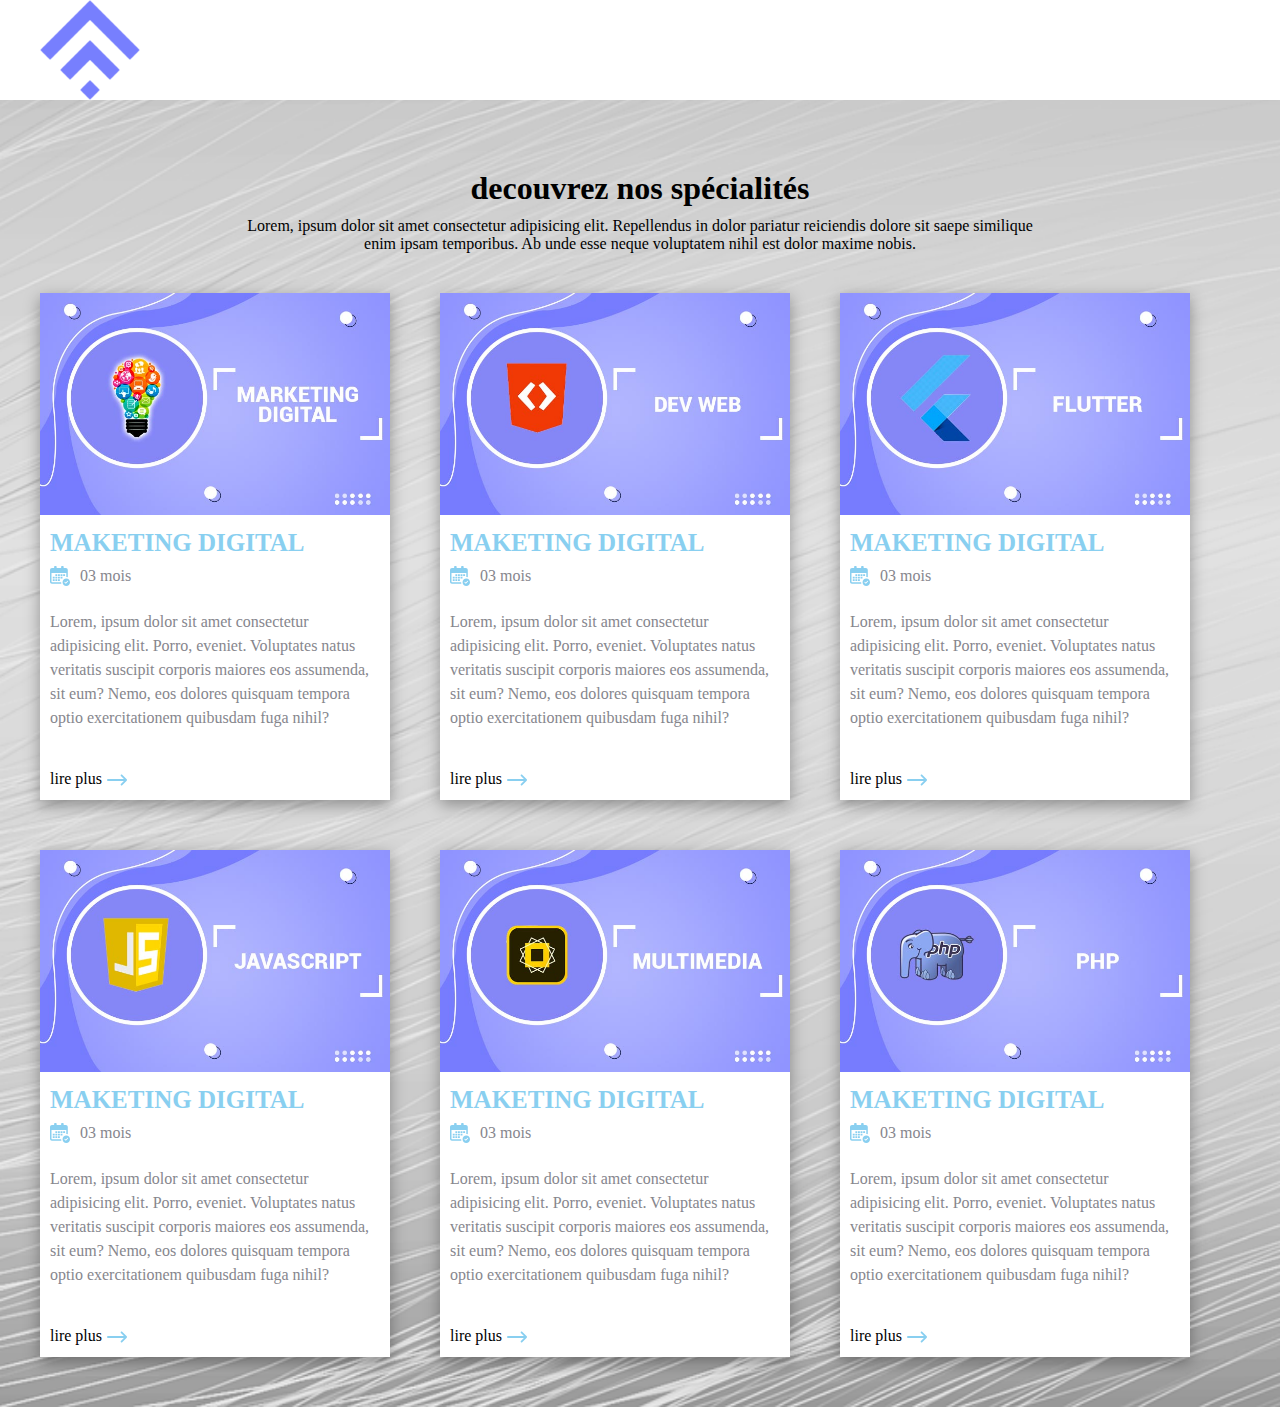
<file: specialite/index.html>
<!DOCTYPE html>
<html lang="en">
<head>
    <meta charset="UTF-8">
    <meta http-equiv="X-UA-Compatible" content="IE=edge">
    <meta name="viewport" content="width=device-width, initial-scale=1.0">
    <title>Spécialité</title>
    <link rel="stylesheet" href="style.css">
</head>
<body>

  <div class="nav-bar">
  <div class="container">
    <a href="../index.html">
      <img src="../specialite/resources/images/logo-nan.png" alt="">
    </a>
  </div>
  </div>
    <div id="specialites" class="section-specialite">
        <div class="container">
          <div class="card-specialite">
            <div class="specialite">
              <h1 class="title-specialite">decouvrez nos spécialités</h1>
              <p>
                Lorem, ipsum dolor sit amet consectetur adipisicing elit.
                Repellendus in dolor pariatur reiciendis dolore sit saepe
                similique enim ipsam temporibus. Ab unde esse neque voluptatem
                nihil est dolor maxime nobis.
              </p>
            </div>
            <div class="big-card wrapper">
              <div class="bloc-specialite">
                <div class="img-special">
                  <img
                    src="resources/images/Marketign-digital.jpeg"
                    alt=""
                  />
                </div>
                <div class="text-specialite">
                  <h1>maketing digital</h1>
                  <div class="time">
                    <img src="resources/SVG/calendar.svg" alt="" />
                    <span>03 mois</span>
                  </div>

                  <p>
                    Lorem, ipsum dolor sit amet consectetur adipisicing elit.
                    Porro, eveniet. Voluptates natus veritatis suscipit corporis
                    maiores eos assumenda, sit eum? Nemo, eos dolores quisquam
                    tempora optio exercitationem quibusdam fuga nihil?
                  </p>
                  <div class="liens">
                    <nuxt-link to="">lire plus</nuxt-link>
                    <img src="resources/SVG/right-arrow.svg" alt="" />
                  </div>
                </div>
              </div>
              <div class="bloc-specialite">
                <div class="img-special">
                  <img
                    src="resources/images/DEV-WEB.jpeg"
                    alt=""
                  />
                </div>
                <div class="text-specialite">
                  <h1>maketing digital</h1>
                  <div class="time">
                    <img src="resources/SVG/calendar.svg" alt="" />
                    <span>03 mois</span>
                  </div>

                  <p>
                    Lorem, ipsum dolor sit amet consectetur adipisicing elit.
                    Porro, eveniet. Voluptates natus veritatis suscipit corporis
                    maiores eos assumenda, sit eum? Nemo, eos dolores quisquam
                    tempora optio exercitationem quibusdam fuga nihil?
                  </p>
                  <div class="liens">
                    <nuxt-link to="">lire plus</nuxt-link>
                    <img src="resources/SVG/right-arrow.svg" alt="" />
                  </div>
                </div>
              </div>
              <div class="bloc-specialite">
                <div class="img-special">
                  <img
                    src="resources/images/flutter.jpeg"
                    alt=""
                  />
                </div>
                <div class="text-specialite">
                  <h1>maketing digital</h1>
                  <div class="time">
                    <img src="resources/SVG/calendar.svg" alt="" />
                    <span>03 mois</span>
                  </div>

                  <p>
                    Lorem, ipsum dolor sit amet consectetur adipisicing elit.
                    Porro, eveniet. Voluptates natus veritatis suscipit corporis
                    maiores eos assumenda, sit eum? Nemo, eos dolores quisquam
                    tempora optio exercitationem quibusdam fuga nihil?
                  </p>
                  <div class="liens">
                    <nuxt-link to="">lire plus</nuxt-link>
                    <img src="resources/SVG/right-arrow.svg" alt="" />
                  </div>
                </div>
              </div>
              <div class="bloc-specialite">
                <div class="img-special">
                  <img
                    src="resources/images/JS.jpeg"
                    alt=""
                  />
                </div>
                <div class="text-specialite">
                  <h1>maketing digital</h1>
                  <div class="time">
                    <img src="resources/SVG/calendar.svg" alt="" />
                    <span>03 mois</span>
                  </div>

                  <p>
                    Lorem, ipsum dolor sit amet consectetur adipisicing elit.
                    Porro, eveniet. Voluptates natus veritatis suscipit corporis
                    maiores eos assumenda, sit eum? Nemo, eos dolores quisquam
                    tempora optio exercitationem quibusdam fuga nihil?
                  </p>
                  <div class="liens">
                    <nuxt-link to="">lire plus</nuxt-link>
                    <img src="resources/SVG/right-arrow.svg" alt="" />
                  </div>
                </div>
              </div>
              <div class="bloc-specialite">
                <div class="img-special">
                  <img
                    src="resources/images/MULTIMEDIA.jpeg"
                    alt=""
                  />
                </div>
                <div class="text-specialite">
                  <h1>maketing digital</h1>
                  <div class="time">
                    <img src="resources/SVG/calendar.svg" alt="" />
                    <span>03 mois</span>
                  </div>

                  <p>
                    Lorem, ipsum dolor sit amet consectetur adipisicing elit.
                    Porro, eveniet. Voluptates natus veritatis suscipit corporis
                    maiores eos assumenda, sit eum? Nemo, eos dolores quisquam
                    tempora optio exercitationem quibusdam fuga nihil?
                  </p>
                  <div class="liens">
                    <nuxt-link to="">lire plus</nuxt-link>
                    <img src="resources/SVG/right-arrow.svg" alt="" />
                  </div>
                </div>
              </div>
              <div class="bloc-specialite">
                <div class="img-special">
                  <img
                    src="resources/images/PHP.jpeg"
                    alt=""
                  />
                </div>
                <div class="text-specialite">
                  <h1>maketing digital</h1>
                  <div class="time">
                    <img src="resources/SVG/calendar.svg" alt="" />
                    <span>03 mois</span>
                  </div>

                  <p>
                    Lorem, ipsum dolor sit amet consectetur adipisicing elit.
                    Porro, eveniet. Voluptates natus veritatis suscipit corporis
                    maiores eos assumenda, sit eum? Nemo, eos dolores quisquam
                    tempora optio exercitationem quibusdam fuga nihil?
                  </p>
                  <div class="liens">
                    <nuxt-link to="">lire plus</nuxt-link>
                    <img src="resources/SVG/right-arrow.svg" alt="" />
                  </div>
                </div>
              </div>
            </div>
          </div>
        </div>
      </div>
</body>
</html>
</file>
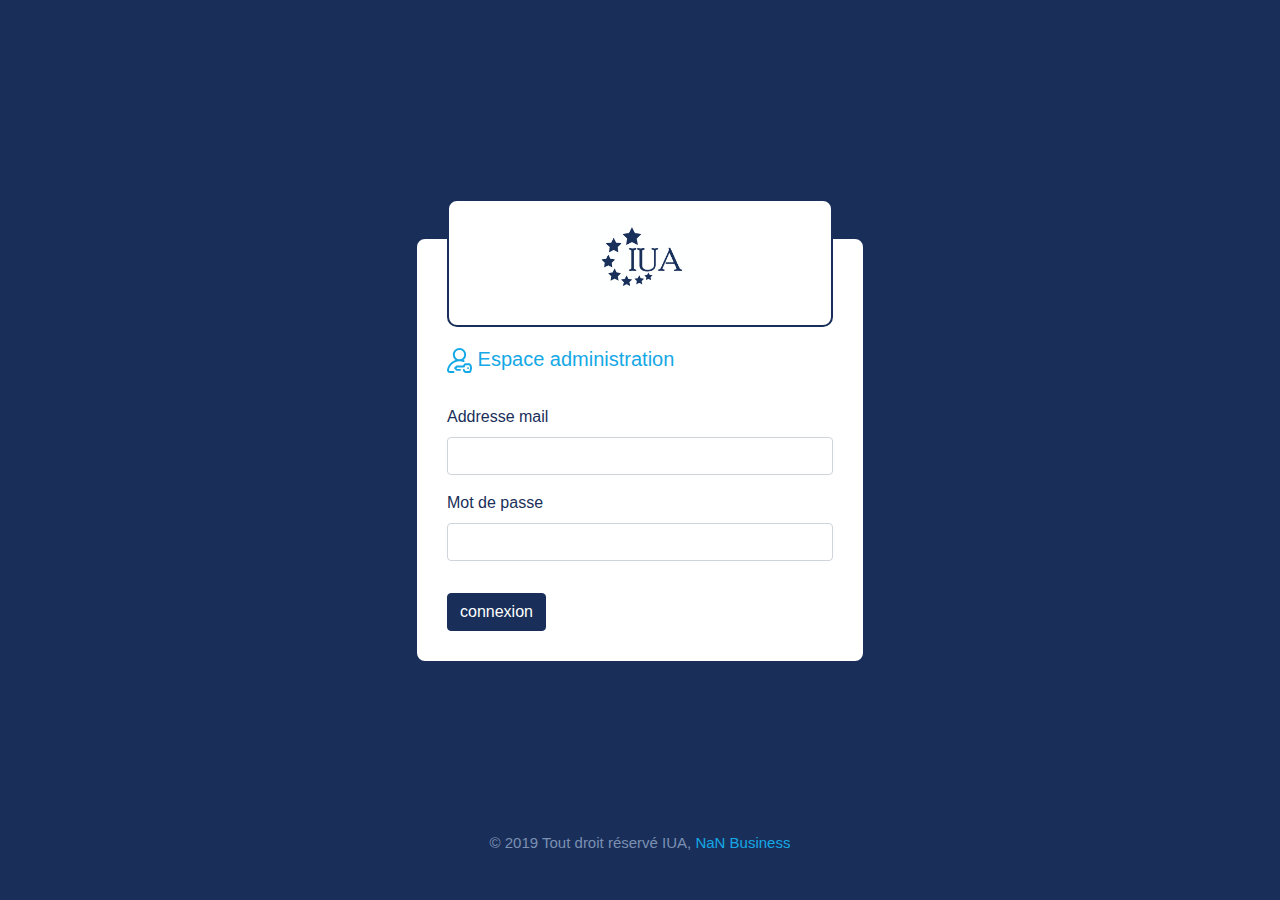
<file: admin/log.html>
<!DOCTYPE html>
<html lang="en">
    <head>
        <meta charset="UTF-8">
        <meta name="viewport" content="width=device-width, initial-scale=1.0">
        <meta http-equiv="X-UA-Compatible" content="ie=edge">
        <title>login 1</title>

        <!-- favicons  ********************************************* -->
        <link rel="apple-touch-icon" sizes="57x57" href="../ressources/images/favicons/apple-icon-57x57.png">
        <link rel="apple-touch-icon" sizes="60x60" href="../ressources/images/favicons/apple-icon-60x60.png">
        <link rel="apple-touch-icon" sizes="72x72" href="../ressources/images/favicons/apple-icon-72x72.png">
        <link rel="apple-touch-icon" sizes="76x76" href="../ressources/images/favicons/apple-icon-76x76.png">
        <link rel="apple-touch-icon" sizes="114x114" href="../ressources/images/favicons/apple-icon-114x114.png">
        <link rel="apple-touch-icon" sizes="120x120" href="../ressources/images/favicons/apple-icon-120x120.png">
        <link rel="apple-touch-icon" sizes="144x144" href="../ressources/images/favicons/apple-icon-144x144.png">
        <link rel="apple-touch-icon" sizes="152x152" href="../ressources/images/favicons/apple-icon-152x152.png">
        <link rel="apple-touch-icon" sizes="180x180" href="../ressources/images/favicons/apple-icon-180x180.png">
        <link rel="icon" type="image/png" sizes="192x192"  href="../ressources/images/favicons/android-icon-192x192.png">
        <link rel="icon" type="image/png" sizes="32x32" href="../ressources/images/favicons/favicon-32x32.png">
        <link rel="icon" type="image/png" sizes="96x96" href="../ressources/images/favicons/favicon-96x96.png">
        <link rel="icon" type="image/png" sizes="16x16" href="../ressources/images/favicons/favicon-16x16.png">
        <link rel="manifest" href="../ressources/images/favicons/manifest.json">
        <meta name="msapplication-TileColor" content="#ffffff">
        <meta name="msapplication-TileImage" content="/ms-icon-144x144.png">
        <meta name="theme-color" content="#ffffff">

        <!-- stylesheet  ********************************************* -->
        <link rel="stylesheet" type="text/css" media="screen" href="../ressources/css/bootstrap.min.css" />
        <link rel="stylesheet" type="text/css" media="screen" href="adRessources/css/main.css" />

        <script src="../ressources/js/jquery.min.js"></script>
    </head>
    <body id="log_1">
        
        <section id="section_log">
            <div class="container">
                <form class="log-form bd-1">
                    <div class="text-center img-container bd-1">
                        <img src="adRessources/images/iua-image.png" class="img-fluid img-connect" alt="logo iua">
                    </div>
                    <div class="form-group">
                        <h5> <img src="adRessources/images/icons/log1.svg" class="img-fluid logo-login" alt="connexion"> Espace administration</h5>
                        <br>
                      <label for="exampleInputEmail1">Addresse mail</label>
                      <input type="email" class="form-control" id="exampleInputEmail1" aria-describedby="emailHelp">
                      <!-- <small id="emailHelp" class="form-text text-muted">We'll never share your email with anyone else.</small> -->
                    </div>
                    <div class="form-group">
                      <label for="exampleInputPassword1">Mot de passe</label>
                      <input type="password" class="form-control" id="exampleInputPassword1">
                    </div>
                    <button type="submit" class="btn btn-primary btn-connect mt-3">connexion</button>
                </form>
            </div>

        </section>

        <footer class="footer-connect">
            <p class="text-center">© 2019 Tout droit réservé IUA,<a href="#"> NaN Business</a></p>
        </footer>

        <script src="../ressources/js/bootstrap.min.js"></script>
    </body>
</html>
</file>
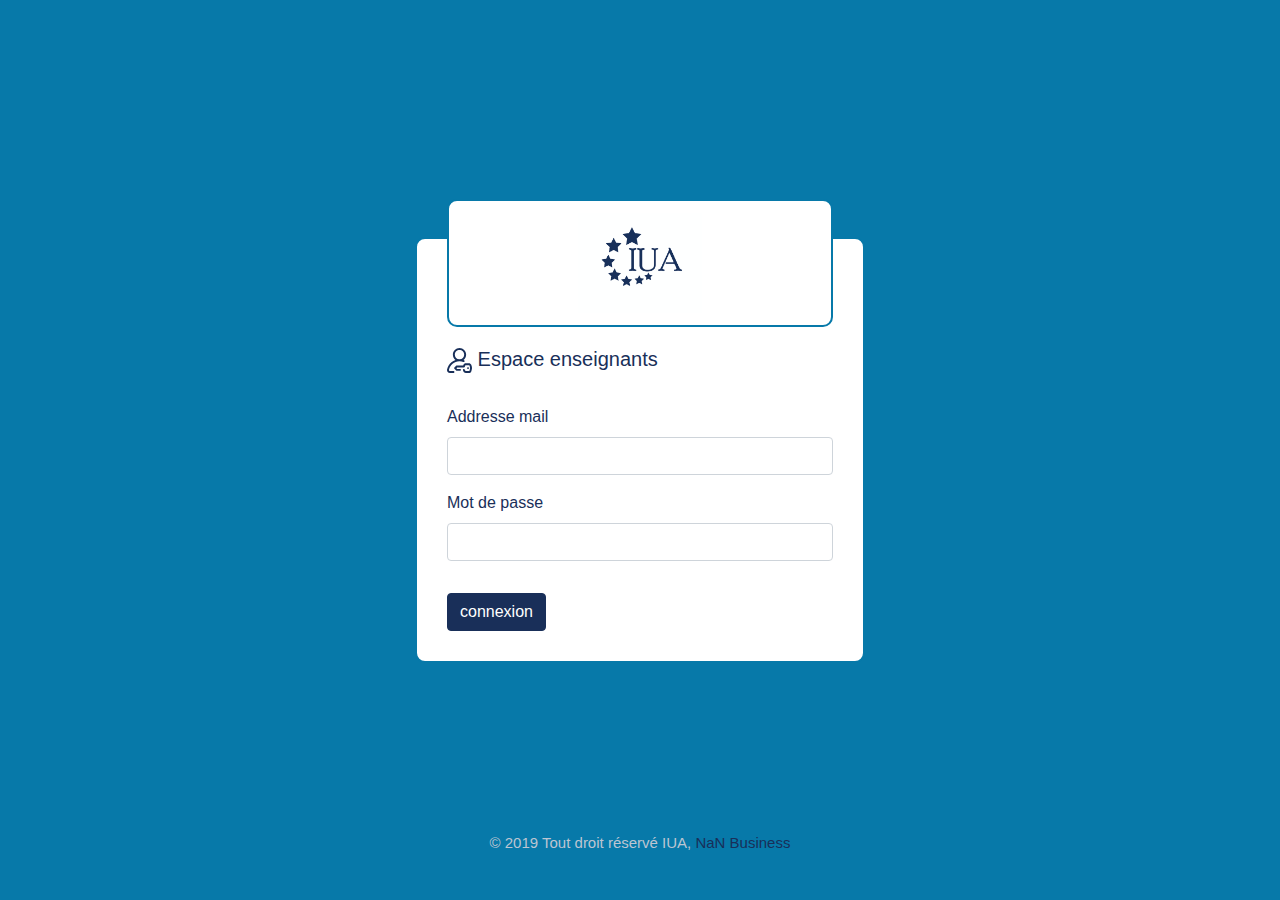
<file: admin/log2.html>
<!DOCTYPE html>
<html lang="en">
    <head>
        <meta charset="UTF-8">
        <meta name="viewport" content="width=device-width, initial-scale=1.0">
        <meta http-equiv="X-UA-Compatible" content="ie=edge">
        <title>login 2</title>

        <!-- favicons  ********************************************* -->
        <link rel="apple-touch-icon" sizes="57x57" href="../ressources/images/favicons/apple-icon-57x57.png">
        <link rel="apple-touch-icon" sizes="60x60" href="../ressources/images/favicons/apple-icon-60x60.png">
        <link rel="apple-touch-icon" sizes="72x72" href="../ressources/images/favicons/apple-icon-72x72.png">
        <link rel="apple-touch-icon" sizes="76x76" href="../ressources/images/favicons/apple-icon-76x76.png">
        <link rel="apple-touch-icon" sizes="114x114" href="../ressources/images/favicons/apple-icon-114x114.png">
        <link rel="apple-touch-icon" sizes="120x120" href="../ressources/images/favicons/apple-icon-120x120.png">
        <link rel="apple-touch-icon" sizes="144x144" href="../ressources/images/favicons/apple-icon-144x144.png">
        <link rel="apple-touch-icon" sizes="152x152" href="../ressources/images/favicons/apple-icon-152x152.png">
        <link rel="apple-touch-icon" sizes="180x180" href="../ressources/images/favicons/apple-icon-180x180.png">
        <link rel="icon" type="image/png" sizes="192x192"  href="../ressources/images/favicons/android-icon-192x192.png">
        <link rel="icon" type="image/png" sizes="32x32" href="../ressources/images/favicons/favicon-32x32.png">
        <link rel="icon" type="image/png" sizes="96x96" href="../ressources/images/favicons/favicon-96x96.png">
        <link rel="icon" type="image/png" sizes="16x16" href="../ressources/images/favicons/favicon-16x16.png">
        <link rel="manifest" href="../ressources/images/favicons/manifest.json">
        <meta name="msapplication-TileColor" content="#ffffff">
        <meta name="msapplication-TileImage" content="/ms-icon-144x144.png">
        <meta name="theme-color" content="#ffffff">

        <!-- stylesheet  ********************************************* -->
        <link rel="stylesheet" type="text/css" media="screen" href="../ressources/css/bootstrap.min.css" />
        <link rel="stylesheet" type="text/css" media="screen" href="adRessources/css/main.css" />

        <script src="../ressources/js/jquery.min.js"></script>
    </head>
    <body id="log_2">
        
        <section id="section_log">
            <div class="container">
                <form class="log-form bd-2 lg-deux">
                    <div class="text-center img-container bd-2">
                        <img src="adRessources/images/iua-image.png" class="img-fluid img-connect" alt="logo iua">
                    </div>
                    <div class="form-group">
                        <h5> <img src="adRessources/images/icons/log2.svg" class="img-fluid logo-login" alt="connexion"> Espace enseignants</h5>
                        <br>
                      <label for="exampleInputEmail1">Addresse mail</label>
                      <input type="email" class="form-control" id="exampleInputEmail1" aria-describedby="emailHelp">
                    </div>
                    <div class="form-group">
                      <label for="exampleInputPassword1">Mot de passe</label>
                      <input type="password" class="form-control" id="exampleInputPassword1">
                    </div>
                    <button type="submit" class="btn btn-primary btn-connect mt-3">connexion</button>
                </form>
            </div>

        </section>

        <footer class="footer-connect2">
            <p class="text-center">© 2019 Tout droit réservé IUA,<a href="#"> NaN Business</a></p>
        </footer>


        <script src="../ressources/js/bootstrap.min.js"></script>
    </body>
</html>
</file>
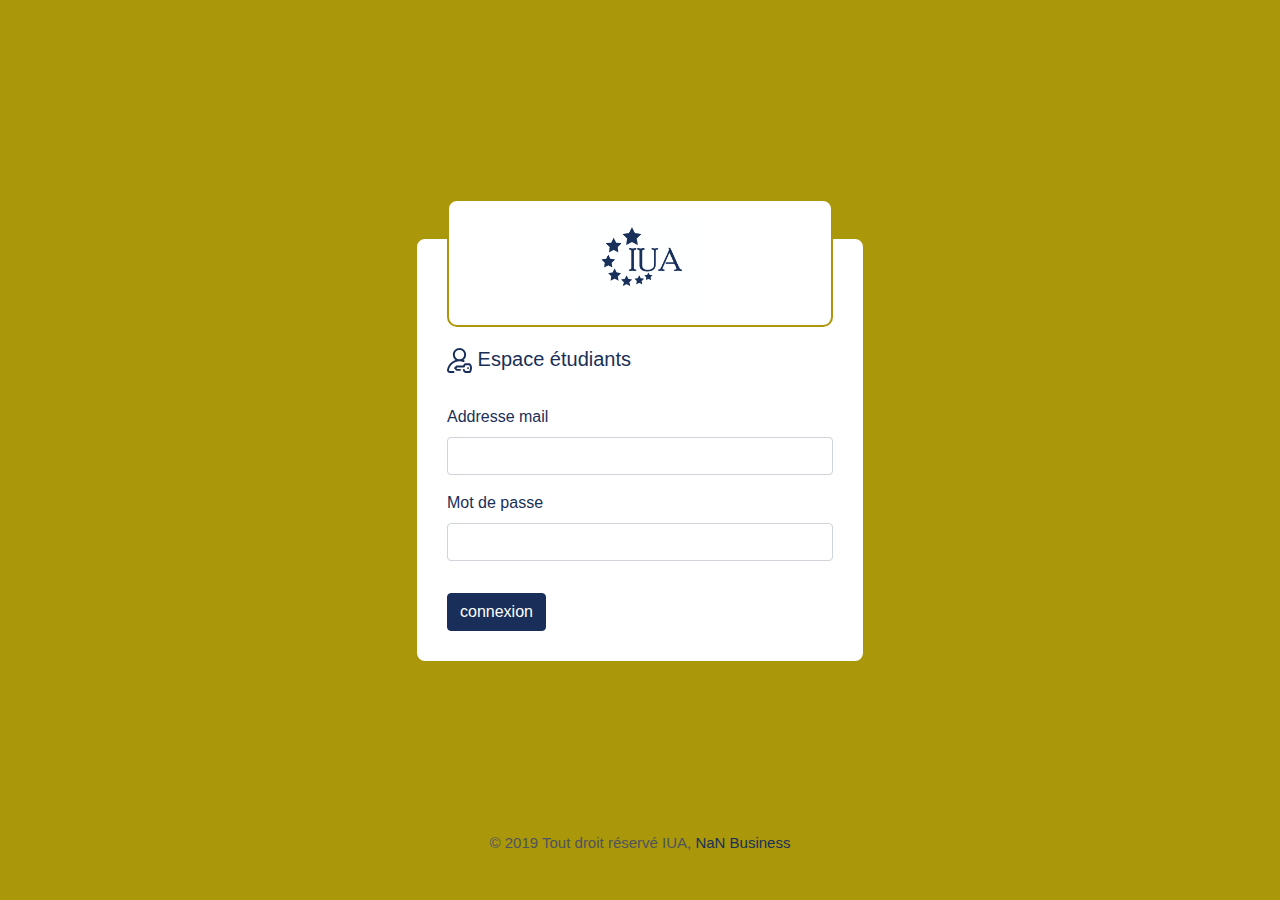
<file: admin/log3.html>
<!DOCTYPE html>
<html lang="en">
    <head>
        <meta charset="UTF-8">
        <meta name="viewport" content="width=device-width, initial-scale=1.0">
        <meta http-equiv="X-UA-Compatible" content="ie=edge">
        <title>login 3</title>

        <!-- favicons  ********************************************* -->
        <link rel="apple-touch-icon" sizes="57x57" href="../ressources/images/favicons/apple-icon-57x57.png">
        <link rel="apple-touch-icon" sizes="60x60" href="../ressources/images/favicons/apple-icon-60x60.png">
        <link rel="apple-touch-icon" sizes="72x72" href="../ressources/images/favicons/apple-icon-72x72.png">
        <link rel="apple-touch-icon" sizes="76x76" href="../ressources/images/favicons/apple-icon-76x76.png">
        <link rel="apple-touch-icon" sizes="114x114" href="../ressources/images/favicons/apple-icon-114x114.png">
        <link rel="apple-touch-icon" sizes="120x120" href="../ressources/images/favicons/apple-icon-120x120.png">
        <link rel="apple-touch-icon" sizes="144x144" href="../ressources/images/favicons/apple-icon-144x144.png">
        <link rel="apple-touch-icon" sizes="152x152" href="../ressources/images/favicons/apple-icon-152x152.png">
        <link rel="apple-touch-icon" sizes="180x180" href="../ressources/images/favicons/apple-icon-180x180.png">
        <link rel="icon" type="image/png" sizes="192x192"  href="../ressources/images/favicons/android-icon-192x192.png">
        <link rel="icon" type="image/png" sizes="32x32" href="../ressources/images/favicons/favicon-32x32.png">
        <link rel="icon" type="image/png" sizes="96x96" href="../ressources/images/favicons/favicon-96x96.png">
        <link rel="icon" type="image/png" sizes="16x16" href="../ressources/images/favicons/favicon-16x16.png">
        <link rel="manifest" href="../ressources/images/favicons/manifest.json">
        <meta name="msapplication-TileColor" content="#ffffff">
        <meta name="msapplication-TileImage" content="/ms-icon-144x144.png">
        <meta name="theme-color" content="#ffffff">

        <!-- stylesheet  ********************************************* -->
        <link rel="stylesheet" type="text/css" media="screen" href="../ressources/css/bootstrap.min.css" />
        <link rel="stylesheet" type="text/css" media="screen" href="adRessources/css/main.css" />

        <script src="../ressources/js/jquery.min.js"></script>
    </head>
    <body id="log_3">
        
        <section id="section_log">
            <div class="container">
                <form class="log-form bd-3 lg-deux">
                    <div class="text-center img-container bd-3">
                        <img src="adRessources/images/iua-image.png" class="img-fluid img-connect" alt="logo iua">
                    </div>
                    <div class="form-group">
                        <h5> <img src="adRessources/images/icons/log2.svg" class="img-fluid logo-login" alt="connexion"> Espace étudiants</h5>
                        <br>
                      <label for="exampleInputEmail1">Addresse mail</label>
                      <input type="email" class="form-control" id="exampleInputEmail1" aria-describedby="emailHelp">
                    </div>
                    <div class="form-group">
                      <label for="exampleInputPassword1">Mot de passe</label>
                      <input type="password" class="form-control" id="exampleInputPassword1">
                    </div>
                    <button type="submit" class="btn btn-primary btn-connect mt-3">connexion</button>
                </form>
            </div>

        </section>

        <footer class="footer-connect3">
            <p class="text-center">© 2019 Tout droit réservé IUA,<a href="#"> NaN Business</a></p>
        </footer>

        <script src="../ressources/js/bootstrap.min.js"></script>
    </body>
</html>
</file>
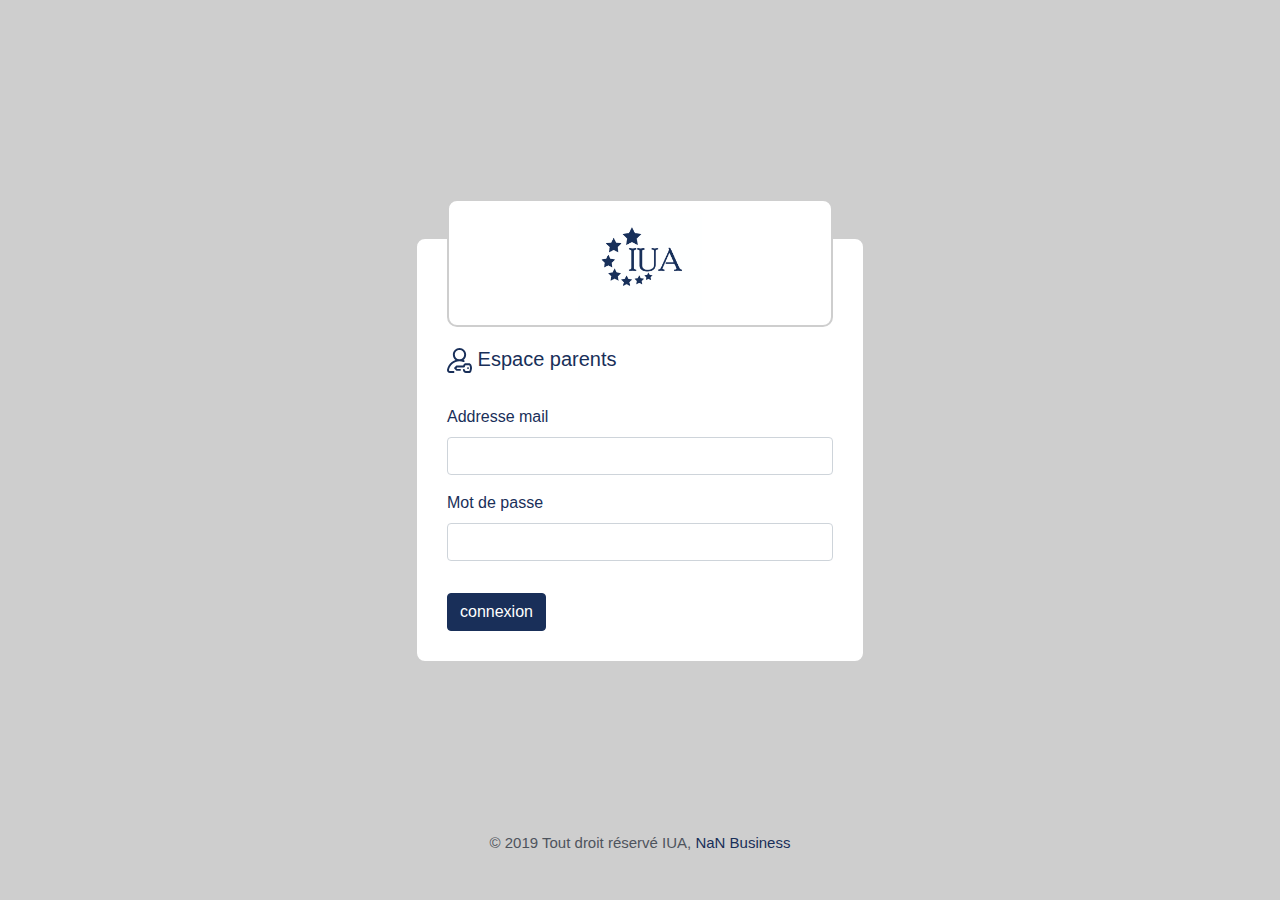
<file: admin/log4.html>
<!DOCTYPE html>
<html lang="en">
    <head>
        <meta charset="UTF-8">
        <meta name="viewport" content="width=device-width, initial-scale=1.0">
        <meta http-equiv="X-UA-Compatible" content="ie=edge">
        <title>login 4</title>

        <!-- favicons  ********************************************* -->
        <link rel="apple-touch-icon" sizes="57x57" href="../ressources/images/favicons/apple-icon-57x57.png">
        <link rel="apple-touch-icon" sizes="60x60" href="../ressources/images/favicons/apple-icon-60x60.png">
        <link rel="apple-touch-icon" sizes="72x72" href="../ressources/images/favicons/apple-icon-72x72.png">
        <link rel="apple-touch-icon" sizes="76x76" href="../ressources/images/favicons/apple-icon-76x76.png">
        <link rel="apple-touch-icon" sizes="114x114" href="../ressources/images/favicons/apple-icon-114x114.png">
        <link rel="apple-touch-icon" sizes="120x120" href="../ressources/images/favicons/apple-icon-120x120.png">
        <link rel="apple-touch-icon" sizes="144x144" href="../ressources/images/favicons/apple-icon-144x144.png">
        <link rel="apple-touch-icon" sizes="152x152" href="../ressources/images/favicons/apple-icon-152x152.png">
        <link rel="apple-touch-icon" sizes="180x180" href="../ressources/images/favicons/apple-icon-180x180.png">
        <link rel="icon" type="image/png" sizes="192x192"  href="../ressources/images/favicons/android-icon-192x192.png">
        <link rel="icon" type="image/png" sizes="32x32" href="../ressources/images/favicons/favicon-32x32.png">
        <link rel="icon" type="image/png" sizes="96x96" href="../ressources/images/favicons/favicon-96x96.png">
        <link rel="icon" type="image/png" sizes="16x16" href="../ressources/images/favicons/favicon-16x16.png">
        <link rel="manifest" href="../ressources/images/favicons/manifest.json">
        <meta name="msapplication-TileColor" content="#ffffff">
        <meta name="msapplication-TileImage" content="/ms-icon-144x144.png">
        <meta name="theme-color" content="#ffffff">

        <!-- stylesheet  ********************************************* -->
        <link rel="stylesheet" type="text/css" media="screen" href="../ressources/css/bootstrap.min.css" />
        <link rel="stylesheet" type="text/css" media="screen" href="adRessources/css/main.css" />

        <script src="../ressources/js/jquery.min.js"></script>
    </head>
    <body id="log_4">
        
        <section id="section_log">
            <div class="container">
                <form class="log-form bd-4 lg-deux">
                    <div class="text-center img-container bd-4">
                        <img src="adRessources/images/iua-image.png" class="img-fluid img-connect" alt="logo iua">
                    </div>
                    <div class="form-group">
                        <h5> <img src="adRessources/images/icons/log2.svg" class="img-fluid logo-login" alt="connexion"> Espace parents</h5>
                        <br>
                      <label for="exampleInputEmail1">Addresse mail</label>
                      <input type="email" class="form-control" id="exampleInputEmail1" aria-describedby="emailHelp">
                    </div>
                    <div class="form-group">
                      <label for="exampleInputPassword1">Mot de passe</label>
                      <input type="password" class="form-control" id="exampleInputPassword1">
                    </div>
                    <button type="submit" class="btn btn-primary btn-connect mt-3">connexion</button>
                </form>
            </div>

        </section>

        <footer class="footer-connect3">
            <p class="text-center">© 2019 Tout droit réservé IUA,<a href="#"> NaN Business</a></p>
        </footer>

        <script src="../ressources/js/bootstrap.min.js"></script>
    </body>
</html>
</file>
<file: specialite/style.css>
*{
    margin: 0;
    padding: 0;
    box-sizing: border-box;
}

body{
    background: url(resources/images/template4.png);
    background-repeat: no-repeat;
    background-position: center;
    background-size: cover;
    height: 100%;
  }

  .nav-bar{
    background-color: #fff;
    height: 100px;
    
  }

  .nav-bar img{
    width: 100px;
  }

  .container {
    max-width: 1200px;
    margin: 0 auto;
  }

.card-specialite {
    padding-top: 70px;
    padding-bottom: 50px;
  }
  
  .specialite {
    text-align: center;
    padding: 0 200px;
    color: #000;
  }
  
  .specialite p {
    margin: 10px 0;
  }
  
  .big-card {
    margin-top: 40px;
    gap: 50px;
    display: flex;
    flex-wrap: wrap;
  }
  
  .bloc-specialite {
    width: 350px;
    background-color: #fff;
    box-shadow: rgba(0, 0, 0, 0.35) 0px 5px 15px;
  }
  
  .img-special {
    width: 100%;
  }
  
  .img-special img {
    width: 100%;
  }
  
  .text-specialite {
    padding: 10px 10px;
  }
  
  .text-specialite h1 {
    font-size: 25px;
    color: #89cff0;
    text-transform: uppercase;
  }
  
  .time {
    display: flex;
    align-items: center;
  }
  
  .time span {
    margin-left: 10px;
    margin: 10px;
    color: #86868d;
  }
  
  .text-specialite p {
    color: #86868d;
    margin: 15px 0;
    line-height: 1.5;
  }
  
  .liens {
    display: flex;
    width: 80px;
    margin-top: 40px;
  }
  
  .liens:hover {
    border-bottom: 1px solid #89cff0;
  }
  
  .liens a {
    font-size: 14px;
    color: #89cff0;
  }
  
  .liens img {
    margin-left: 5px;
  }
</file>
<file: admin/adRessources/css/main.css>
*{
    margin: 0;
    padding: 0;
    box-sizing: border-box;
}

#log_1{
    background: #192f59;
}

#log_2{
    background: #0779a9;
}

#log_3{
    background: #aa970a;
}

#log_4{
    background: #cecece;
}

#section_log{
    height: 100vh;
    width: 100%;
    display: flex;
    align-items: center;
    justify-content: center;
}

.log-form{
    background: #fff;
    max-width:450px;
    margin: auto;
    padding: 30px;
    border-radius: 10px;
}

.bd-1{
    border:2px solid #192f59;
}

.bd-2{
    border:2px solid #0779a9;
}

.bd-3{
    border:2px solid #aa970a;
}

.bd-4{
    border:2px solid #cecece;
}

.log-form label{
    color: #192f59;
}

.btn-connect{
    background: #192f59;
    border:1px solid #192f59;
}

.footer-connect,
.footer-connect2,
.footer-connect3{
    position: absolute;
    bottom:30px;
    left: 50%;
    transform: translateX(-50%);
}

.footer-connect p{
    font-size: 15px;
    color: #7c90b3;
}

.footer-connect p a,
.log-form h5{
    color: #15a8e6;
}


.footer-connect2 p{
    font-size: 15px;
    color: #bdc5d2;
}

.footer-connect3 p{
    font-size: 15px;
    color: #4e545d;
}

.footer-connect3 p a{
    color: #192f59;
}

.footer-connect2 p a,
.lg-deux h5{
    color: #192f59;
}

.img-container{
    margin-top: -70px;
    margin-bottom: 20px;
    padding: 12px;
    background: #fff;
    border-radius: 10px;
}

.img-connect{
    max-height: 100px;
}

.logo-login{
    max-height: 25px;
}
</file>
